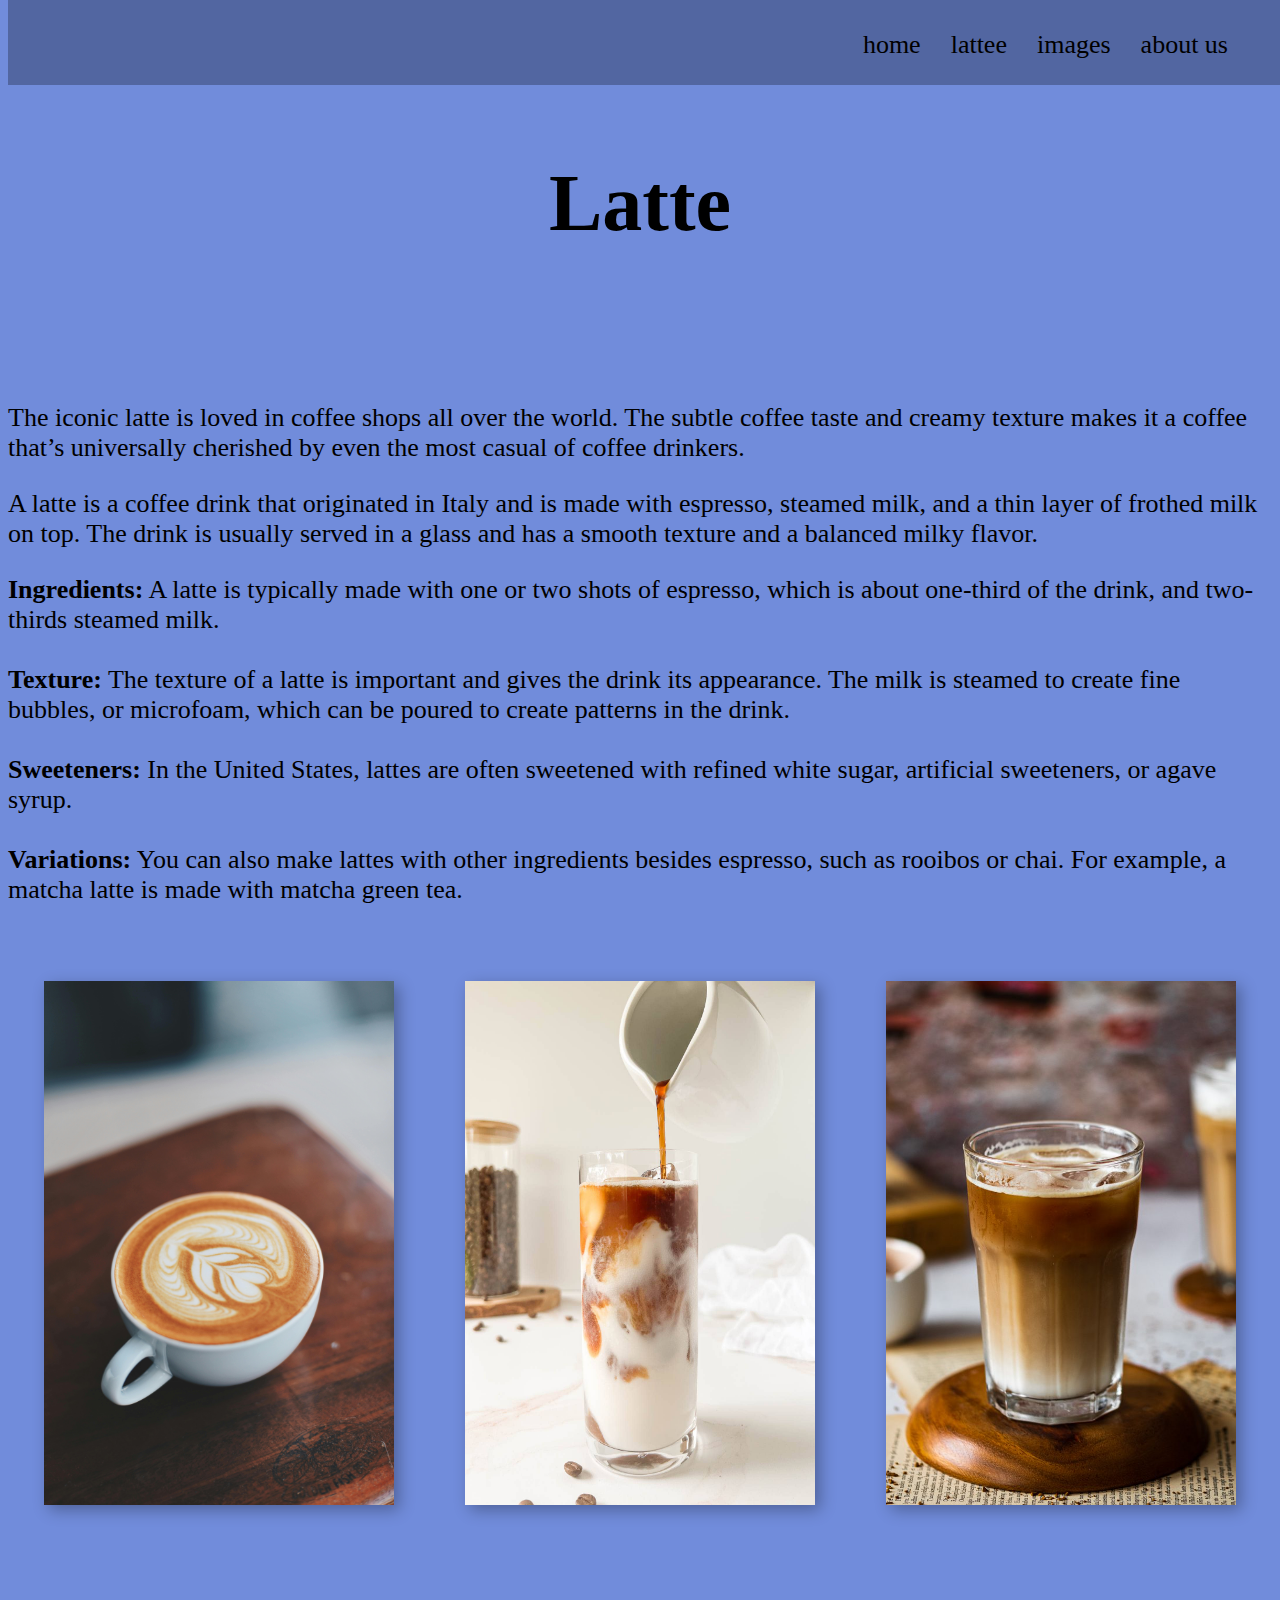
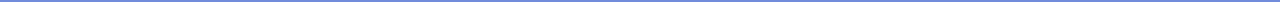
<file: coffee/latte.html>
<html lang="en">
<head>
    <meta charset="UTF-8">
    <meta name="viewport" content="width=device-width, initial-scale=1.0">
    <title>latte</title>
    <link rel="stylesheet" href="../style.css">
</head>
<body>
    <nav class="navbar">
        <ul>
            <li style="padding-right:30;"><a href="">about us</a></li>
            <li><a href="#coffee">images</a></li>
            <li><a href="#lattee">lattee</a></li>
            <li><a href="../index.html">home</a></li>
            
            <li class="logo"></li>
        </ul>
    </nav>
    <h1 id="latt">Latte</h1> 

  

    <p id="latte-text1" style="padding-top: 50px;">The iconic latte is loved in coffee shops all over the world. The subtle coffee taste 
        and creamy texture makes it a coffee that’s universally cherished by even the most casual of coffee drinkers.
    </p>
    <p id="latte-text1">
        A latte is a coffee drink that originated in Italy and is made with espresso, steamed milk, and a thin layer of
        frothed milk on top. The drink is usually served in a glass and has a smooth texture and a balanced milky flavor.
    </p>
    

    <p id="latte-text">
        <b>Ingredients:</b>
        A latte is typically made with one or two shots of espresso, which is about one-third of the drink, and two-thirds steamed milk. <br>
        <br>
        <b>Texture:</b>
        The texture of a latte is important and gives the drink its appearance. The milk is steamed to create fine bubbles, or microfoam, which can be poured to create patterns in the drink. <br>
        <br>
        <b>Sweeteners:</b>
        In the United States, lattes are often sweetened with refined white sugar, artificial sweeteners, or agave syrup. <br>
        <br>
        <b>Variations:</b>
        You can also make lattes with other ingredients besides espresso, such as rooibos or chai. For example, a matcha latte is made with matcha green tea. 
    </p>

 

    <div class="lat">
        <img src="../img/latte/latte.jpg" alt="" id="latte">
        <img src="../img/latte/latte1.jpg" alt="">
        <img src="../img/latte/latte2.jpg" alt="">
    </div>
    
    
</body>
</html>
</file>
<file: style.css>
.heading {
    font-size: 80px;
    text-align: center;
    padding-top: 250px;
    margin: 0;
    font-family: 'Times New Roman', Times, serif;
}

body {
    background-color: rgb(113, 140, 219);
}

/*navbar styling */
.navbar ul {
    list-style-type: none;
    text-decoration: none;
    padding: 15px;
    margin: 0;
    padding-bottom: 10px;
    
}

.navbar a {
    text-decoration: none;
    padding: 15px;
    display: block;
    text-align: center;
    color:black
}

.navbar a:hover {
    background: rgb(100, 122, 190);
}

.navbar ul li a:hover {
    transform: scale(1.05);
    transition: all 0.3s ease;

}

.navbar li {
    float: right;
}

.navbar ul li {
    font-size: 26;
}

.navbar {
    padding-bottom: 10px;
    background-color: rgb(82, 102, 161);
    /* padding-bottom: 50px; */
    background-color: rgb(82, 102, 161);
    position: fixed;  
    top: 0;  
    width: 100%;  
    z-index: 1000;  

}

/* index.html styling */

.header {
    padding-bottom: 180px;
    text-align: center;
    font-size: 30px;
    margin: 9px;
    font-style: italic;
}


.images {
    display: flex;
    justify-content: space-evenly; 
    padding-top: 350px;
    padding-bottom: 200px;
    gap: 20px;
}

.images img {
    width: 300px;
    height: auto;
    border-radius: 15px;
    box-shadow: 5px 5px 15px rgba(0, 0, 0, 0.3); 
    object-fit: cover; 
}
.images img:hover{
    transform: scale(1.04);
    transition: all 0.39s ease;
}

html{
    scroll-behavior: smooth;
    scroll-padding-top: 850px;
}

.img-text {
    text-align: center;
    margin-top: 10px;
    font-size: 20px;
    color: black;
    font-family:Arial, Helvetica, sans-serif
    text-decoration none;
    padding-top: 10;
}



a .img-text{
    text-decoration: none;
}

.images a{
    text-decoration: none;
}

/* latte page styling */

.lat{
    display: flex;
    justify-content:space-around;
    padding-bottom:89 ;

}


.lat img{
    width: 350px;
    display: flex;
    flex-direction: row;
    justify-content: space-around;
    box-shadow: 5px 5px 15px rgba(0, 0, 0, 0.3); 
    
    
    
}

#latt{
    font-size: 80px;
    font-family: 'Times New Roman', Times, serif;
    text-align: center;
    padding-top: 150px;
    padding-bottom: 50px
    
}

#latte-text{
    font-size: 26;
    padding-bottom: 50;
    
    
}

#latte-text1{
    font-size: 26;
}
</file>
